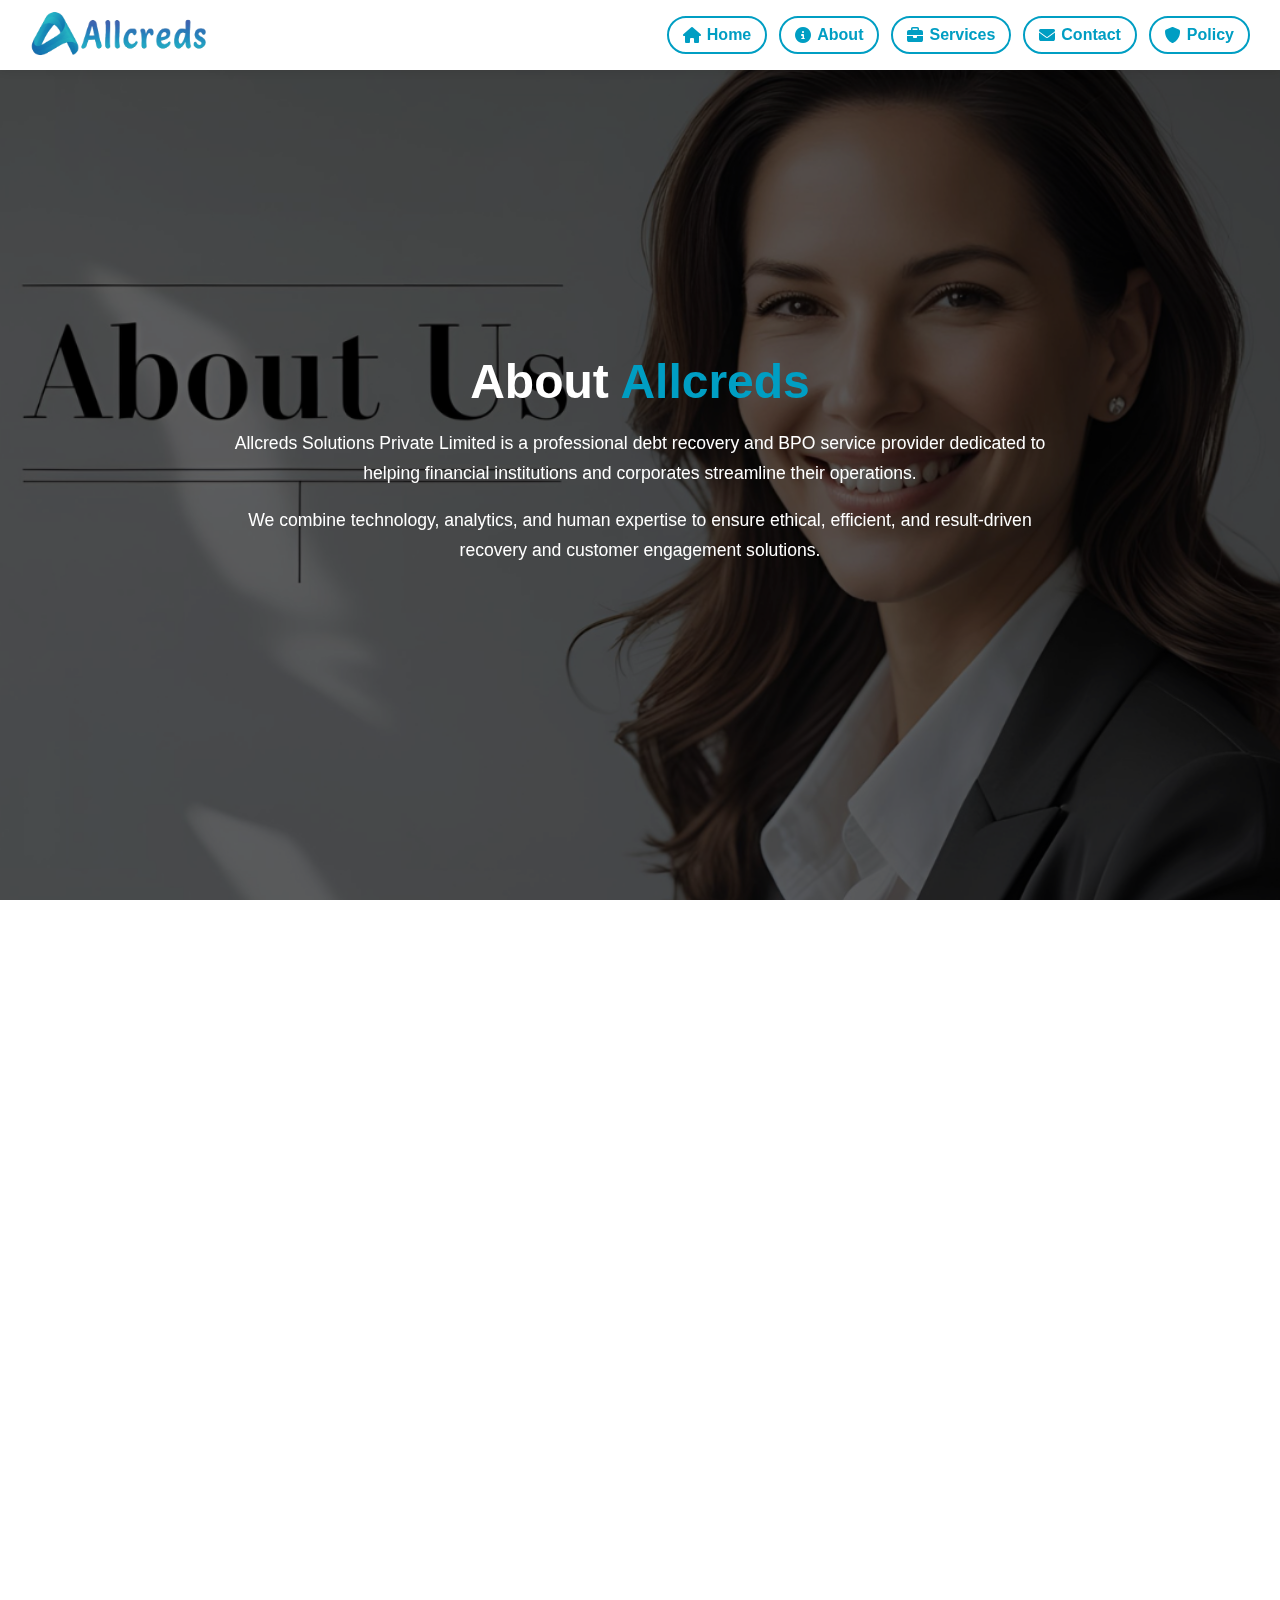
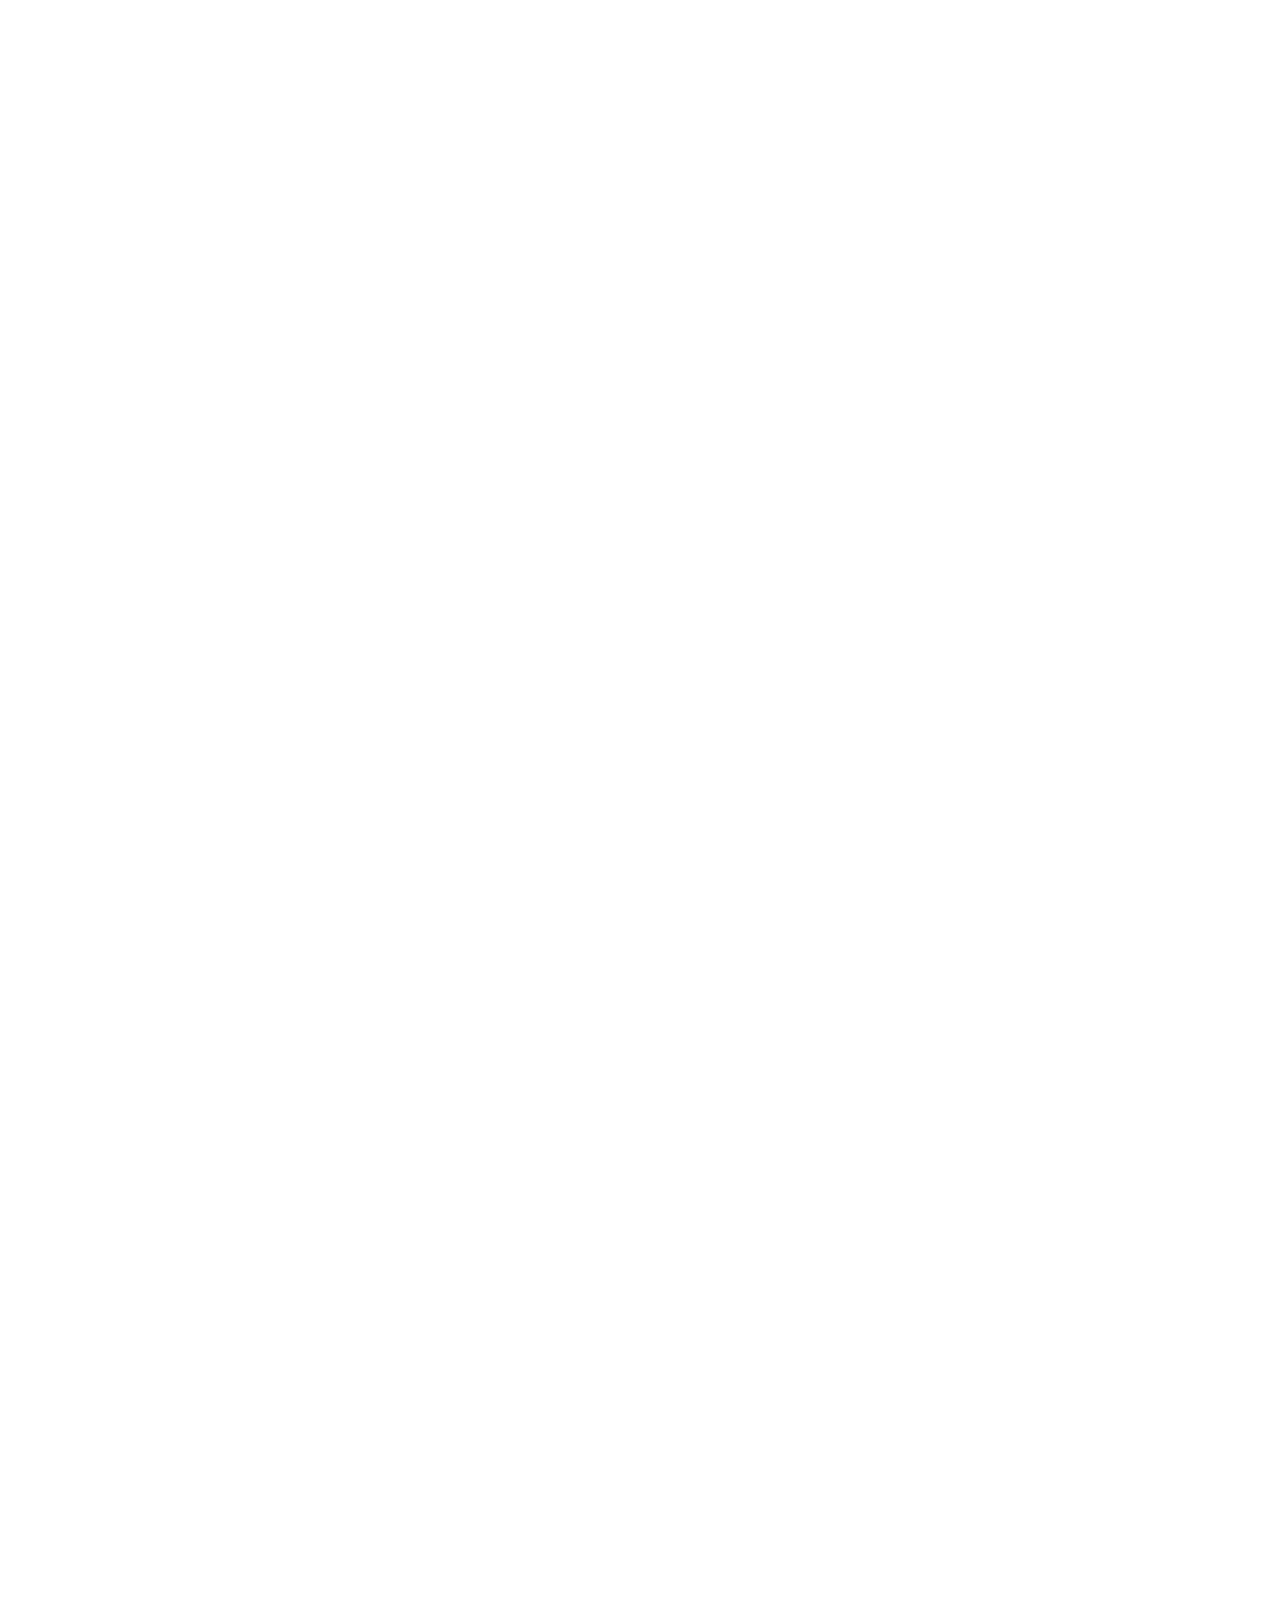
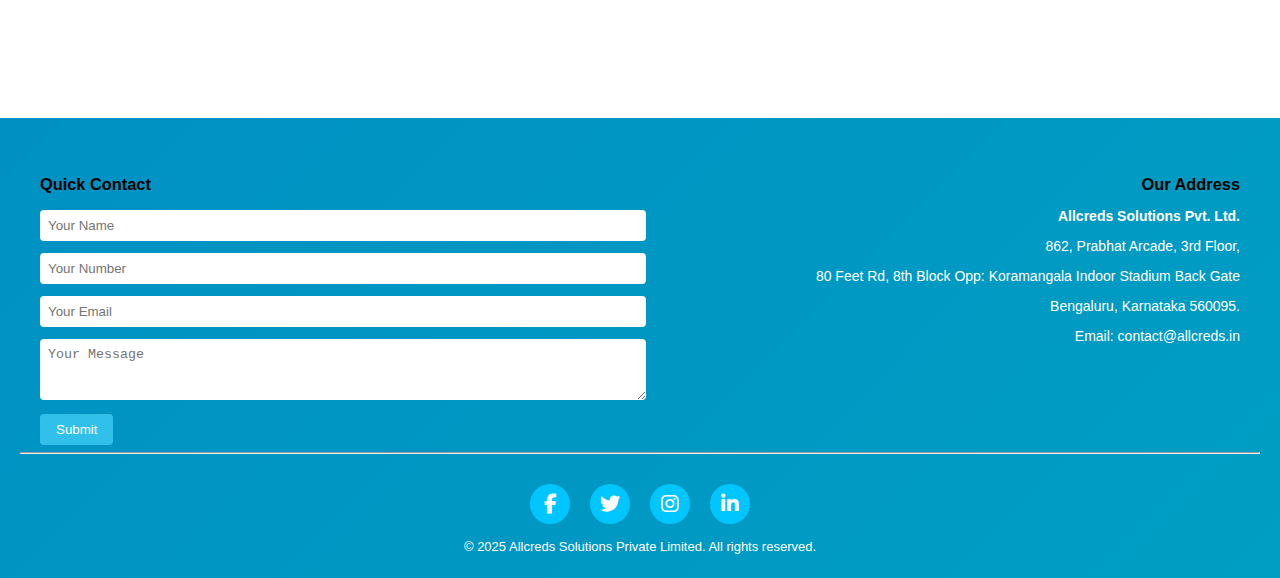
<file: about.html>
<!DOCTYPE html>
<html lang="en">
<head>
  <meta charset="UTF-8" />
  <meta name="viewport" content="width=device-width, initial-scale=1.0" />
  <link rel="stylesheet" href="https://cdnjs.cloudflare.com/ajax/libs/font-awesome/6.4.0/css/all.min.css" />
  <title>About Us</title>
    <link rel="icon" href="images/logo.png">
  <link rel="stylesheet" href="css/style.css" />
</head>
<body>
  <!-- ===== Fixed Header Start ===== -->
  <header class="main-header">
    <div class="logo">
      <img src="images/logo1.png" alt="Allcreds Logo" />
    </div>

    <!-- Hamburger Menu -->
  <div class="hamburger" onclick="toggleMenu()">&#9776;</div>

<nav class="nav-menu">
  <ul>
    <li><a href="index.html" class="nav-link"><i class="fa-solid fa-house"></i> Home</a></li>
    <li><a href="about.html" class="nav-link"><i class="fa-solid fa-circle-info"></i> About</a></li>
    <li><a href="services.html" class="nav-link"><i class="fa-solid fa-briefcase"></i> Services</a></li>
    <li><a href="contact.html" class="nav-link"><i class="fa-solid fa-envelope"></i> Contact</a></li>
    <li><a href="policy.html" class="nav-link"><i class="fa-solid fa-shield"></i> Policy</a></li>
  </ul>
</nav>

  </header>
  
<!-- ===== About Section ===== -->
<section class="about-hero scroll-element">
  <div class="about-bg"></div>
  <div class="about-overlay"></div>
  <div class="about-content">
    <h1>About <span>Allcreds</span></h1>
    <p>
      Allcreds Solutions Private Limited is a professional debt recovery and BPO service provider dedicated to helping financial institutions and corporates streamline their operations.
    </p>
    <p>
      We combine technology, analytics, and human expertise to ensure ethical, efficient, and result-driven recovery and customer engagement solutions.
    </p>
  </div>
</section>
  
<!-- ===== How We Started Section ===== -->
<section class="how-we-started scroll-element">
  <div class="how-container">
    <div class="how-left">
      <h2 class="section-heading">How We Started</h2>
    </div>
    <div class="how-right">
      <div class="story-content">
        <p><i class="fas fa-check-circle icon-green"></i>
          Allcreds Solutions was founded with a clear mission — to bridge the gap between financial institutions and customers through ethical and efficient recovery solutions.
        </p>
        <p><i class="fas fa-check-circle icon-green"></i>
          Our journey began with a passionate team of professionals who believed in the power of transparency, technology, and trust in building long-term partnerships.
        </p>
        <p><i class="fas fa-check-circle icon-green"></i>
          Today, Allcreds stands as a trusted partner for NBFCs, banks, and enterprises, offering end-to-end BPO and recovery support backed by compliance and innovation.
        </p>
      </div>
    </div>
  </div>
</section>

<!-- ===== Our Core Values Section ===== -->
<section class="core-values scroll-element">
  <div class="values-container">
    <div class="values-left">
      <h2 class="values-heading">Our Core Values</h2>
    </div>
    <div class="values-right">
      <div class="value-card">
        <i class="fas fa-handshake icon-blue"></i>
        <h3>Integrity</h3>
        <p>We operate with honesty and uphold the highest ethical standards in all our interactions and processes.</p>
      </div>
      <div class="value-card">
        <i class="fas fa-bolt icon-blue"></i>
        <h3>Efficiency</h3>
        <p>We streamline debt recovery and BPO operations through agile strategies and advanced technology.</p>
      </div>
      <div class="value-card">
        <i class="fas fa-users-cog icon-blue"></i>
        <h3>Client Focus</h3>
        <p>We listen, understand, and tailor our services to meet each client’s specific needs and expectations.</p>
      </div>
    </div>
  </div>
</section>

<!-- ===== Why Choose Allcreds Section ===== -->
<section class="why-choose scroll-element">
  <div class="choose-container">
    <h2 class="choose-heading">Why Choose Allcreds</h2>

    <div class="choose-grid">
      <div class="choose-card">
        <i class="fas fa-handshake icon-blue"></i>
        <h3>Trusted Expertise</h3>
        <p>We bring years of industry knowledge to ensure ethical and efficient debt recovery.</p>
      </div>

      <div class="choose-card">
        <i class="fas fa-cogs icon-blue"></i>
        <h3>Custom Solutions</h3>
        <p>Tailored strategies that align with your unique business goals and challenges.</p>
      </div>

      <div class="choose-card">
        <i class="fas fa-lock icon-blue"></i>
        <h3>Secure &amp; Compliant</h3>
        <p>We strictly adhere to compliance regulations to keep your data secure.</p>
      </div>

      <div class="choose-card">
        <i class="fas fa-chart-line icon-blue"></i>
        <h3>Results Driven</h3>
        <p>Our performance-focused approach ensures maximum recovery and client satisfaction.</p>
      </div>
    </div>
  </div>
</section>

  <!-- ===== Leadership Team Section ===== -->
<section class="leadership scroll-element">
  <div class="leader-container">
    <h2 class="leader-heading">Meet Our Leadership Team</h2>

    <div class="leader-grid">
      <div class="leader-card">
        <div class="leader-img">
          <img src="images/avatar.png" alt="Ramya G">
        </div>
        <h3>Ramya G</h3>
        <p>Founder & Director</p>
      </div>

      <div class="leader-card">
        <div class="leader-img">
          <img src="images/avatar.png" alt="Selvarani">
        </div>
        <h3>Selvarani</h3>
        <p>Managing Director</p>
      </div>

      <div class="leader-card">
        <div class="leader-img">
          <img src="images/avatar.png" alt="Suman">
        </div>
        <h3>Suman</h3>
        <p>Operation Manager</p>
      </div>
    </div>

    <div class="join-team">
      <p>Join us and make a difference.</p>
      <a href="contact.html" class="btn-join">Join Our Team</a>
    </div>
  </div>
</section>
    <footer class="footer">
  <div class="footer-container">
    <!-- Left: Contact Form -->
    <div class="footer-form">
      <h3>Quick Contact</h3>
<form action="https://formsubmit.co/allcredscapital@gmail.com" method="POST">
        <input type="hidden" name="_next" value="https://allcreds.in/thankyou.html">
        <input type="hidden" name="_captcha" value="false">
        <input type="text" name="name" placeholder="Your Name" required="">
        <input type="text" name="number" placeholder="Your Number" required="">
        <input type="email" name="email" placeholder="Your Email" required="">
        <textarea name="message" rows="3" placeholder="Your Message" required=""></textarea>
        <button type="submit">Submit</button>
      </form>

    </div>

    <!-- Right: Address -->
    <div class="footer-address">
      <h3>Our Address</h3>
      <p><strong>Allcreds Solutions Pvt. Ltd.</strong></p>
      <p>862, Prabhat Arcade, 3rd Floor,</p>
      <p>80 Feet Rd, 8th Block
Opp: Koramangala Indoor Stadium Back Gate</p>
      <p>Bengaluru, Karnataka 560095.</p>
      <p>Email: contact@allcreds.in</p>
    </div>
  </div>
    <hr>
  <!-- Social Links -->
<div class="footer-socials">
    <a href="#" target="_blank"><i class="fab fa-facebook-f"></i></a>
    <a href="#" target="_blank"><i class="fab fa-twitter"></i></a>
    <a href="#" target="_blank"><i class="fab fa-instagram"></i></a>
    <a href="#" target="_blank"><i class="fab fa-linkedin-in"></i></a>
  </div>

  <div class="footer-bottom">
    <p>© 2025 Allcreds Solutions Private Limited. All rights reserved.</p>
        </div>
    </footer>
    
    <!-- ===== Scroll to Top Button ===== -->
<div id="scrollTopBtn">
  <svg class="progress-ring" width="50" height="50">
    <circle class="progress-ring__circle" stroke="#009ec3" stroke-width="4" fill="transparent" r="22" cx="25" cy="25" />
  </svg>
  <i class="fas fa-arrow-up"></i>
</div>
<script src="js/script.js"></script>
</body>
</html>
</file>
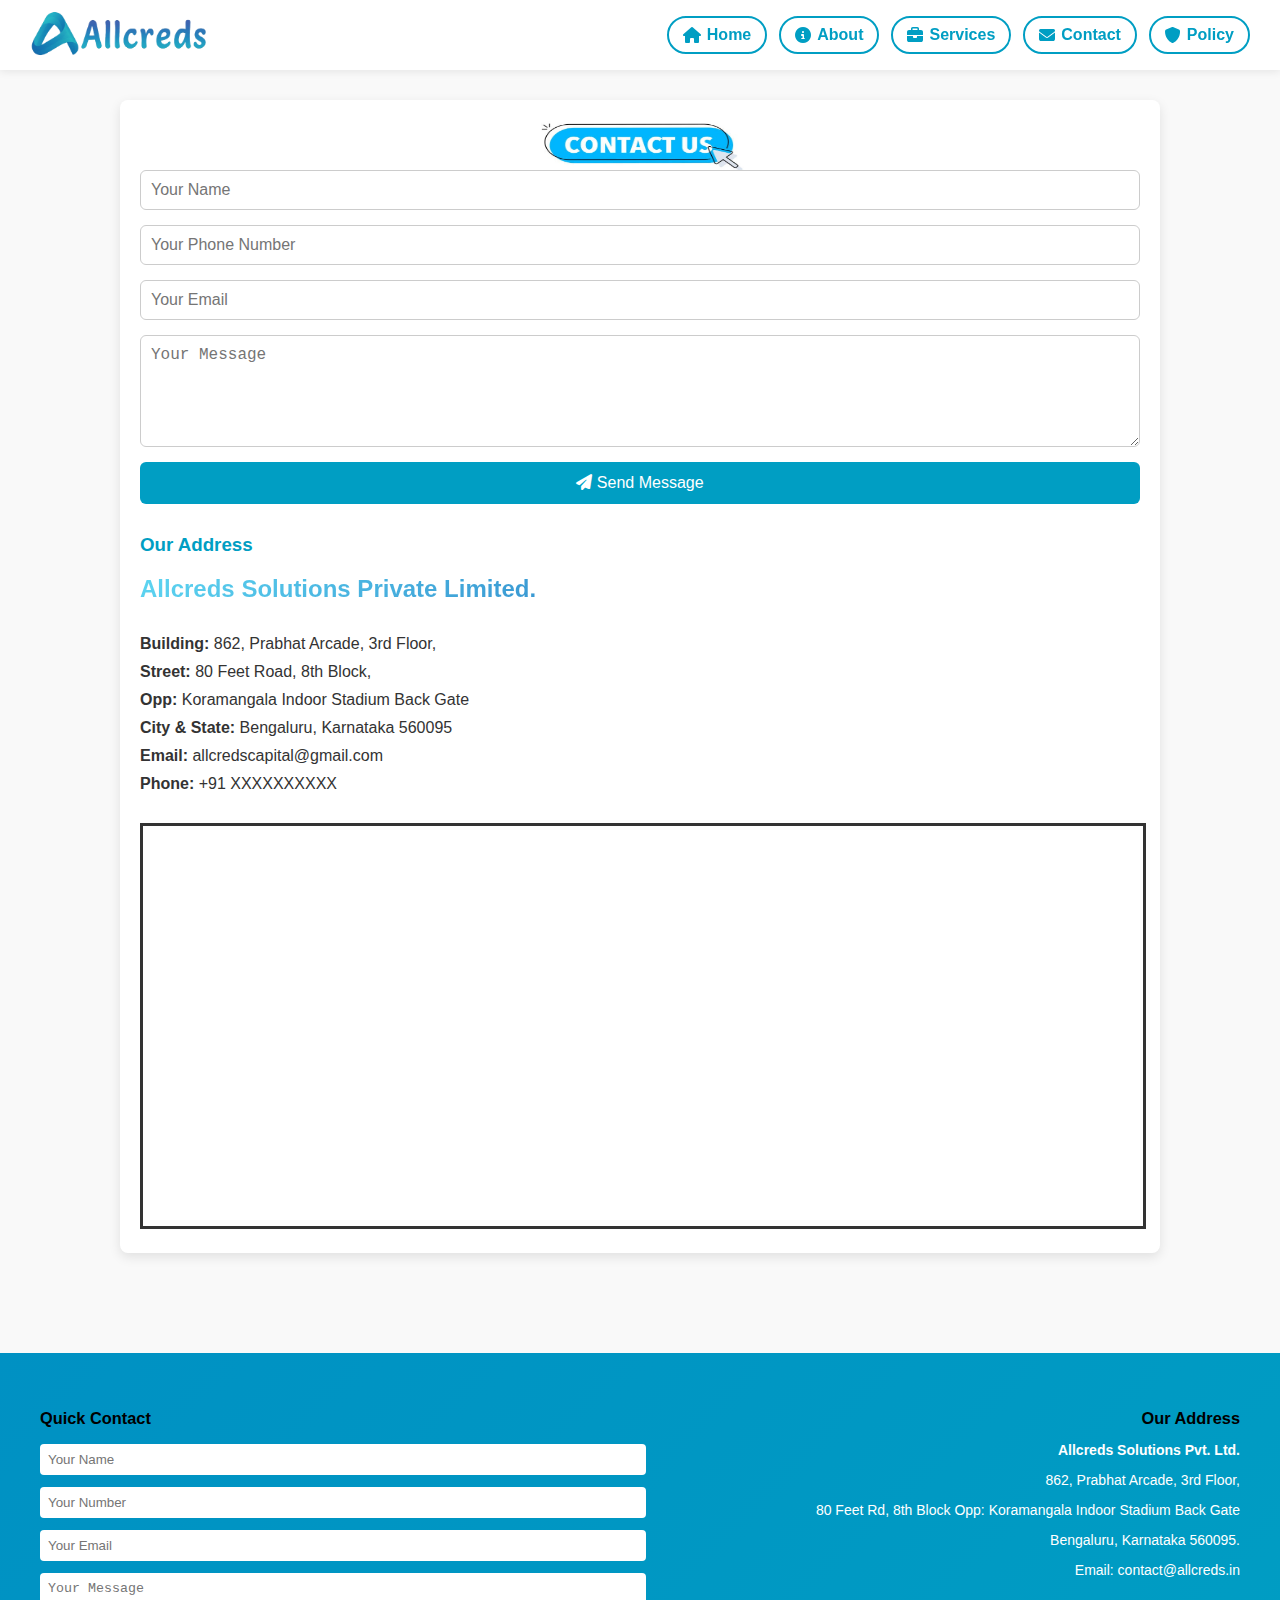
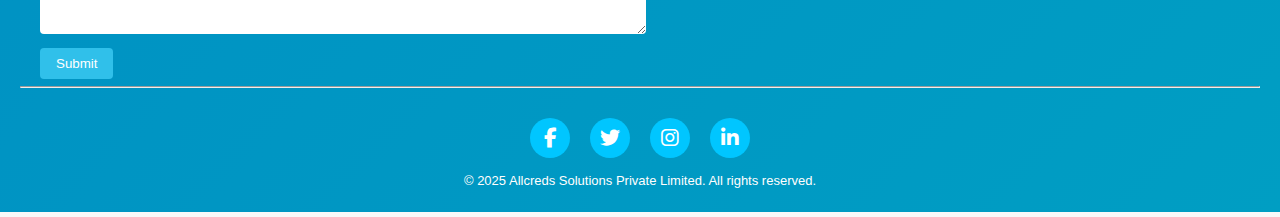
<file: contact.html>
<!DOCTYPE html>
<html lang="en">
<head>
  <meta charset="UTF-8" />
  <meta name="viewport" content="width=device-width, initial-scale=1.0" />
  <title>Conact</title>
  <link rel="icon" href="images/logo.png" />
  <link rel="stylesheet" href="css/style.css" />
<!-- Font Awesome Free via CDNJS (without integrity check) -->
<!-- Font Awesome (Clean version) -->
<link rel="stylesheet" href="https://cdnjs.cloudflare.com/ajax/libs/font-awesome/6.5.2/css/all.min.css">
<meta name="viewport" content="width=device-width, initial-scale=1.0" />
  <style>
    body {
      font-family: Arial, sans-serif;
      margin: 0;
      padding: 0;
      background: #f9f9f9;
      color: #333;
    }
    .contact-container {
      max-width: 1000px;
      margin: 100px auto;
      padding: 20px;
      background: white;
      box-shadow: 0 4px 12px rgba(0,0,0,0.1);
      border-radius: 8px;
    }
    h1 {
      text-align: center;
      margin-bottom: 30px;
    }
    .contact-form, .contact-info {
      width: 100%;
    }
    .form-grid {
      display: flex;
      flex-wrap: wrap;
      gap: 30px;
    }
    .contact-form form {
      display: flex;
      flex-direction: column;
      flex: 1;
    }
    .contact-form input,
    .contact-form textarea {
      padding: 10px;
      margin-bottom: 15px;
      border: 1px solid #ccc;
      border-radius: 6px;
      font-size: 16px;
    }
    .contact-form button {
      background-color: #009ec3;
      color: #fff;
      padding: 12px;
      border: none;
      border-radius: 6px;
      font-size: 16px;
      cursor: pointer;
      transition: background 0.3s;
    }
    .contact-form button:hover {
      color: black;
      background-color: #53e3ff;
    }
    
      .contact-form :hover {
      color: #009ec3;
      background-color: #ffffff;
    }
    
    .contact-info {
      flex: 1;
    }
    .contact-container h1 {
      margin-top: 0;
     color: #009ec3;
    }
    .contact-info h3 {
      margin-top: 0;
      color: #009ec3;
    }
    
    .image {
      height: 50px;
      width: 250px;
        display: block;
       margin: 0 auto;
    }
.contact-info h4 {
  font-size: 1.5rem;
  margin-top: 0;
  background: linear-gradient(135deg, #5dd5f1, #0742a7);
  -webkit-background-clip: text;
  -webkit-text-fill-color: transparent;
}
    
    .contact-info p {
      margin: 10px 0;
    }
    .map {
      margin-top: 20px;
      width: 100%;
      height: 400px;
      border:solid;
    }

    @media (max-width: 768px) {
      .form-grid {
        flex-direction: column;
      }
    }
  </style>
</head>
<body>
    <header class="main-header">
    <div class="logo">
      <img src="images/logo1.png" alt="Allcreds Logo" />
    </div>

    <!-- Hamburger Menu -->
  <div class="hamburger" onclick="toggleMenu()">&#9776;</div>

<nav class="nav-menu">
  <ul>
    <li><a href="index.html" class="nav-link"><i class="fa-solid fa-house"></i> Home</a></li>
    <li><a href="about.html" class="nav-link"><i class="fa-solid fa-circle-info"></i> About</a></li>
    <li><a href="services.html" class="nav-link"><i class="fa-solid fa-briefcase"></i> Services</a></li>
    <li><a href="contact.html" class="nav-link"><i class="fa-solid fa-envelope"></i> Contact</a></li>
    <li><a href="policy.html" class="nav-link"><i class="fa-solid fa-shield"></i> Policy</a></li>
  </ul>
</nav>
  </header>
  
    <div class="contact-container">
   <img src="images/contact.jpg" alt="Allcreds Logo" class="image" />
    <div class="form-grid">
      <div class="contact-form">
        <form action="https://formsubmit.co/allcredscapital@gmail.com" method="POST">
          <input type="hidden" name="_next" value="https://allcreds.in/thankyou.html">
          <input type="hidden" name="_captcha" value="false">
          <input type="text" name="name" placeholder="Your Name" required>
          <input type="text" name="number" placeholder="Your Phone Number" required>
          <input type="email" name="email" placeholder="Your Email" required>
          <textarea name="message" rows="5" placeholder="Your Message" required></textarea>
            <button type="submit"><i class="fas fa-paper-plane"></i> Send Message</button>
        </form>
      </div>
      <div class="contact-info">
        <h3>Our Address</h3>
        <h4><strong>Allcreds Solutions Private Limited.</strong></h4>
        <p><strong>Building:</strong> 862, Prabhat Arcade, 3rd Floor,</p>
        <p><strong>Street:</strong> 80 Feet Road, 8th Block,</p>
        <p><Strong>Opp:</Strong> Koramangala Indoor Stadium Back Gate</p>
        <p><strong>City & State:</strong> Bengaluru, Karnataka 560095</p>
        <p><strong>Email:</strong> allcredscapital@gmail.com</p>
        <p><strong>Phone:</strong> +91 XXXXXXXXXX</p>
      </div>
    </div>

    <!-- Optional Google Map -->
    <iframe
  class="map"
  title="Allcreds Office Location on Google Maps"
  src="https://www.google.com/maps/embed?pb=!1m10!1m8!1m3!1d1374.7741342105833!2d77.62175598392191!3d12.94313081513051!3m2!1i1024!2i768!4f13.1!5e0!3m2!1sen!2sin!4v1751803797734!5m2!1sen!2sin"
  allowfullscreen=""
  loading="lazy"
  referrerpolicy="no-referrer-when-downgrade">
</iframe>
  </div>
    <footer class="footer">
  <div class="footer-container">
    <!-- Left: Contact Form -->
    <div class="footer-form">
      <h3>Quick Contact</h3>
<form action="https://formsubmit.co/allcredscapital@gmail.com" method="POST">
        <input type="hidden" name="_next" value="https://allcreds.in/thankyou.html">
        <input type="hidden" name="_captcha" value="false">
        <input type="text" name="name" placeholder="Your Name" required="">
        <input type="text" name="number" placeholder="Your Number" required="">
        <input type="email" name="email" placeholder="Your Email" required="">
        <textarea name="message" rows="3" placeholder="Your Message" required=""></textarea>
        <button type="submit">Submit</button>
      </form>

    </div>

    <!-- Right: Address -->
    <div class="footer-address">
      <h3>Our Address</h3>
      <p><strong>Allcreds Solutions Pvt. Ltd.</strong></p>
      <p>862, Prabhat Arcade, 3rd Floor,</p>
      <p>80 Feet Rd, 8th Block
Opp: Koramangala Indoor Stadium Back Gate</p>
      <p>Bengaluru, Karnataka 560095.</p>
      <p>Email: contact@allcreds.in</p>
    </div>
  </div>
    <hr>
  <!-- Social Links -->
<div class="footer-socials">
    <a href="#" target="_blank"><i class="fab fa-facebook-f"></i></a>
    <a href="#" target="_blank"><i class="fab fa-twitter"></i></a>
    <a href="#" target="_blank"><i class="fab fa-instagram"></i></a>
    <a href="#" target="_blank"><i class="fab fa-linkedin-in"></i></a>
  </div>

  <div class="footer-bottom">
    <p>© 2025 Allcreds Solutions Private Limited. All rights reserved.</p>
        </div>
    </footer>
    
    <!-- ===== Scroll to Top Button ===== -->
<div id="scrollTopBtn">
  <svg class="progress-ring" width="50" height="50">
    <circle class="progress-ring__circle" stroke="#009ec3" stroke-width="4" fill="transparent" r="22" cx="25" cy="25" />
  </svg>
  <i class="fas fa-arrow-up"></i>
</div>
    <script src="js/script.js"></script>
</body>
</html>
</file>
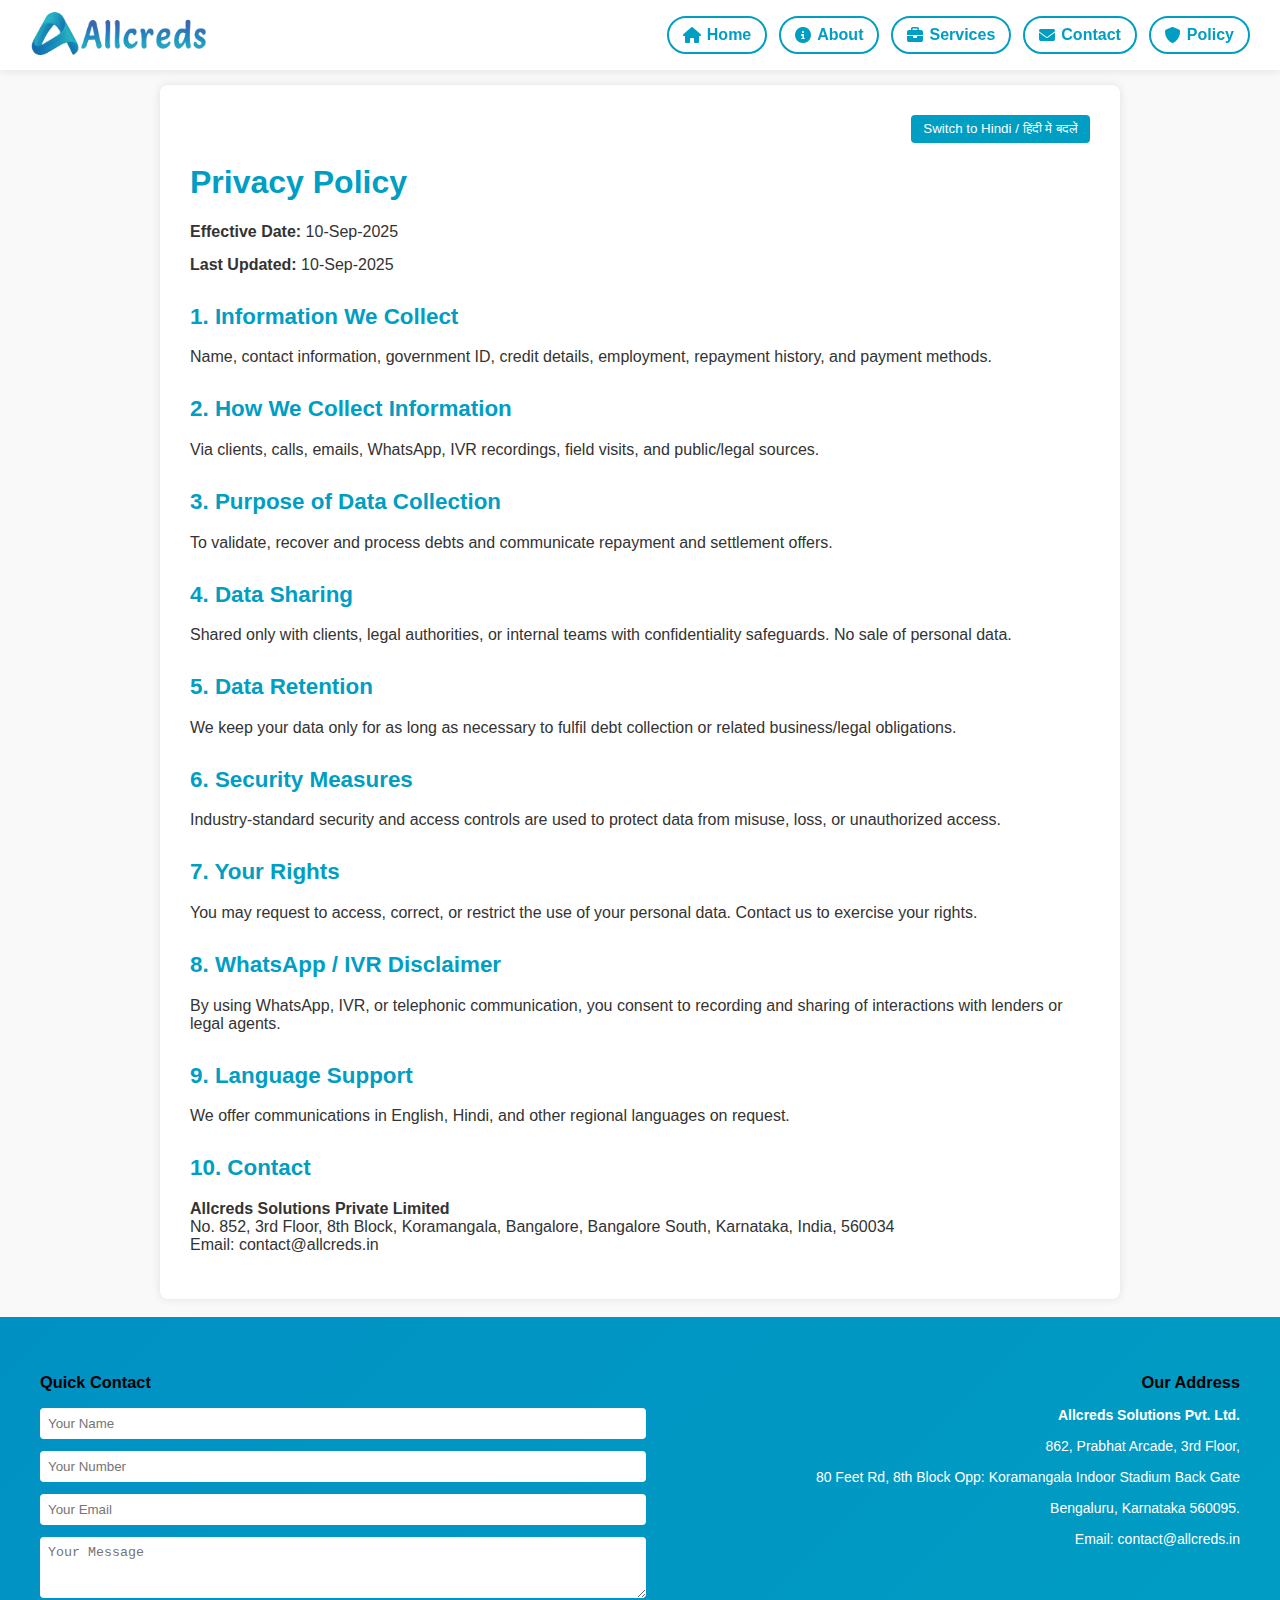
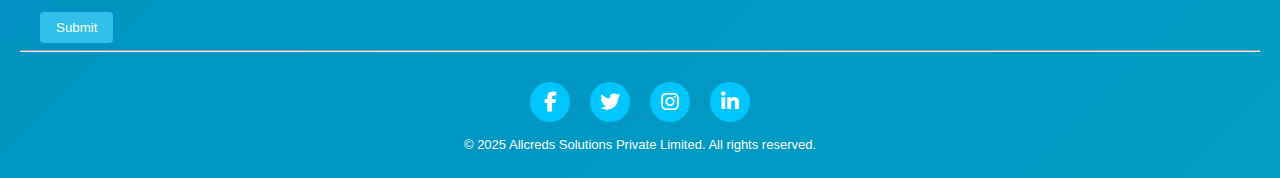
<file: policy.html>
<!DOCTYPE html>
<html lang="en">
<head>
  <meta charset="UTF-8" />
  <meta name="viewport" content="width=device-width, initial-scale=1.0" />
    <link rel="stylesheet" href="https://cdnjs.cloudflare.com/ajax/libs/font-awesome/6.5.2/css/all.min.css">
  <meta name="viewport" content="width=device-width, initial-scale=1.0" />
<title>Privacy Policy - Allcreds Solutions</title>
    <link rel="icon" href="images/logo.png"/>
      <link rel="stylesheet" href="css/style.css" />
  <style>
    body {
      font-family: 'Segoe UI', Tahoma, Geneva, Verdana, sans-serif;
      margin: 0;
      padding: 0;
      background: #f9f9f9;
      color: #333;
    }
    .container1 {
      max-width: 900px;
      margin: 0 auto;
        margin-top: 85px;
      padding: 30px;
      background: #fff;
      box-shadow: 0 0 10px rgba(0, 0, 0, 0.1);
      border-radius: 8px;
    }
    h1, h2 {
      color: #009ec3;
    }
    h2 {
      margin-top: 30px;
      font-size: 1.4rem;
    }
    p {
      margin: 15px 0;
    }
    .lang-toggle {
      text-align: right;
      margin-bottom: 20px;
    }
    .lang-toggle button {
      background: #009ec3;
      color: white;
      padding: 6px 12px;
      border: none;
      border-radius: 4px;
      cursor: pointer;
    }
  </style>
</head>
<body>
<header class="main-header">
    <div class="logo">
      <img src="images/logo1.png" alt="Allcreds Logo" />
    </div>

    <!-- Hamburger Menu -->
  <div class="hamburger" onclick="toggleMenu()">&#9776;</div>

<nav class="nav-menu">
  <ul>
    <li><a href="index.html" class="nav-link"><i class="fa-solid fa-house"></i> Home</a></li>
    <li><a href="about.html" class="nav-link"><i class="fa-solid fa-circle-info"></i> About</a></li>
    <li><a href="services.html" class="nav-link"><i class="fa-solid fa-briefcase"></i> Services</a></li>
    <li><a href="contact.html" class="nav-link"><i class="fa-solid fa-envelope"></i> Contact</a></li>
    <li><a href="policy.html" class="nav-link"><i class="fa-solid fa-shield"></i> Policy</a></li>
  </ul>
</nav>
  </header>
  <div class="container1">
    <div class="lang-toggle">
      <button onclick="toggleLanguage()">Switch to Hindi / हिंदी में बदलें</button>
    </div>

    <div id="english">
      <h1>Privacy Policy</h1>
      <p><strong>Effective Date:</strong> 10-Sep-2025</p>
      <p><strong>Last Updated:</strong> 10-Sep-2025</p>

      <h2>1. Information We Collect</h2>
      <p>Name, contact information, government ID, credit details, employment, repayment history, and payment methods.</p>

      <h2>2. How We Collect Information</h2>
      <p>Via clients, calls, emails, WhatsApp, IVR recordings, field visits, and public/legal sources.</p>

      <h2>3. Purpose of Data Collection</h2>
      <p>To validate, recover and process debts and communicate repayment and settlement offers.</p>

      <h2>4. Data Sharing</h2>
      <p>Shared only with clients, legal authorities, or internal teams with confidentiality safeguards. No sale of personal data.</p>

      <h2>5. Data Retention</h2>
      <p>We keep your data only for as long as necessary to fulfil debt collection or related business/legal obligations.</p>

      <h2>6. Security Measures</h2>
      <p>Industry-standard security and access controls are used to protect data from misuse, loss, or unauthorized access.</p>

      <h2>7. Your Rights</h2>
      <p>You may request to access, correct, or restrict the use of your personal data. Contact us to exercise your rights.</p>

      <h2>8. WhatsApp / IVR Disclaimer</h2>
      <p>By using WhatsApp, IVR, or telephonic communication, you consent to recording and sharing of interactions with lenders or legal agents.</p>

      <h2>9. Language Support</h2>
      <p>We offer communications in English, Hindi, and other regional languages on request.</p>

      <h2>10. Contact</h2>
      <p><strong>Allcreds Solutions Private Limited</strong><br>
      No. 852, 3rd Floor, 8th Block, Koramangala, Bangalore, Bangalore South, Karnataka, India, 560034<br>
      Email: contact@allcreds.in</p>
    </div>

    <div id="hindi" style="display:none">
      <h1>गोपनीयता नीति</h1>
      <p><strong>कार्यान्वयन तिथि:</strong> 10-Sep-2025</p>
      <p><strong>अंतिम अद्यतन:</strong> 10-Sep-2025</p>

      <h2>1. जो जानकारी एकत्र की जाती है</h2>
      <p>नाम, पता, संपर्क, ओटीपी, भुगतान विवरण, कार्य से जुड़ी जानकारी और क्रेडिट जानकारी जैसी जानकारी एकत्र की जा सकती है।</p>

      <h2>2. जानकारी कैसे एकत्र की जाती है</h2>
      <p>क्लाइंट संस्थाओं, कॉल्स, सोशल मीडिया, WhatsApp चैट्स, IVR रिकॉर्डिंग और सार्वजनिक स्रोतों से जानकारी एकत्र की जाती है।</p>

      <h2>3. जानकारी एकत्र करने का उद्देश्य</h2>
      <p>जानकारी का उपयोग ऋण प्रक्रिया, संग्रहण, और वैरिफिकेशन के लिए किया जाता है।</p>

      <h2>4. जानकारी साझा करना</h2>
      <p>जानकारी केवल क्लाइंट्स, कानूनी प्राधिकरणों, या आंतरिक टीमों के साथ साझा की जाती है, और गोपनीयता सुनिश्चित की जाती है।</p>

      <h2>5. जानकारी का भंडारण</h2>
      <p>जानकारी केवल आवश्यक समय तक सुरक्षित रखी जाती है ताकि व्यापार या कानूनी ज़रूरतों को पूरा किया जा सके।</p>

      <h2>6. जानकारी की सुरक्षा</h2>
      <p>उद्योग मानकों के अनुसार सुरक्षा उपाय अपनाए जाते हैं ताकि जानकारी का दुरुपयोग या अनधिकृत पहुंच रोकी जा सके।</p>

      <h2>7. आपके अधिकार</h2>
      <p>आप अपनी जानकारी तक पहुंच, संशोधन, या उपयोग पर प्रतिबंध की मांग कर सकते हैं।</p>

      <h2>8. WhatsApp / IVR अस्वीकरण</h2>
      <p>WhatsApp, IVR, या टेलीफोन संचार का उपयोग करते समय, आप रिकॉर्डिंग और जानकारी साझा करने की अनुमति प्रदान करते हैं।</p>

      <h2>9. भाषा समर्थन</h2>
      <p>हम अंग्रेजी, हिंदी और अन्य क्षेत्रीय भाषाओं में संचार की सुविधा प्रदान करते हैं।</p>

      <h2>10. संपर्क</h2>
      <p><strong>Allcreds Solutions Private Limited</strong><br>
      No. 852, 3rd Floor, 8th Block, Koramangala, Bangalore, Bangalore South, Karnataka, India, 560034<br>
      Email: contact@allcreds.in<br></p>
    </div>
  </div>

<script>
  function toggleLanguage() {
    const hindi = document.getElementById("hindi");
    const english = document.getElementById("english");
    const button = document.querySelector(".lang-toggle button");

    const isEnglishVisible = english.style.display !== "none";
    
    if (isEnglishVisible) {
      english.style.display = "none";
      hindi.style.display = "block";
      button.textContent = "Switch to English / अंग्रेजी में बदलें";
    } else {
      english.style.display = "block";
      hindi.style.display = "none";
      button.textContent = "Switch to Hindi / हिंदी में बदलें";
    }
  }
</script><br>
    <footer class="footer">
  <div class="footer-container">
    <!-- Left: Contact Form -->
    <div class="footer-form">
      <h3>Quick Contact</h3>
<form action="https://formsubmit.co/allcredscapital@gmail.com" method="POST">
        <input type="hidden" name="_next" value="https://allcreds.in/thankyou.html">
        <input type="hidden" name="_captcha" value="false">
        <input type="text" name="name" placeholder="Your Name" required="">
        <input type="text" name="number" placeholder="Your Number" required="">
        <input type="email" name="email" placeholder="Your Email" required="">
        <textarea name="message" rows="3" placeholder="Your Message" required=""></textarea>
        <button type="submit">Submit</button>
      </form>

    </div>

    <!-- Right: Address -->
    <div class="footer-address">
      <h3>Our Address</h3>
      <p><strong>Allcreds Solutions Pvt. Ltd.</strong></p>
      <p>862, Prabhat Arcade, 3rd Floor,</p>
      <p>80 Feet Rd, 8th Block
Opp: Koramangala Indoor Stadium Back Gate</p>
      <p>Bengaluru, Karnataka 560095.</p>
      <p>Email: contact@allcreds.in</p>
    </div>
  </div>
    <hr>
  <!-- Social Links -->
<div class="footer-socials">
    <a href="#" target="_blank"><i class="fab fa-facebook-f"></i></a>
    <a href="#" target="_blank"><i class="fab fa-twitter"></i></a>
    <a href="#" target="_blank"><i class="fab fa-instagram"></i></a>
    <a href="#" target="_blank"><i class="fab fa-linkedin-in"></i></a>
  </div>

  <div class="footer-bottom">
    <p>© 2025 Allcreds Solutions Private Limited. All rights reserved.</p>
        </div>
    </footer>
    
    <!-- ===== Scroll to Top Button ===== -->
<div id="scrollTopBtn">
  <svg class="progress-ring" width="50" height="50">
    <circle class="progress-ring__circle" stroke="#009ec3" stroke-width="4" fill="transparent" r="22" cx=25 cy="25" />
  </svg>
  <i class="fas fa-arrow-up"></i>
</div>

  <script src="js/script.js"></script>
</body>
</html>
</file>
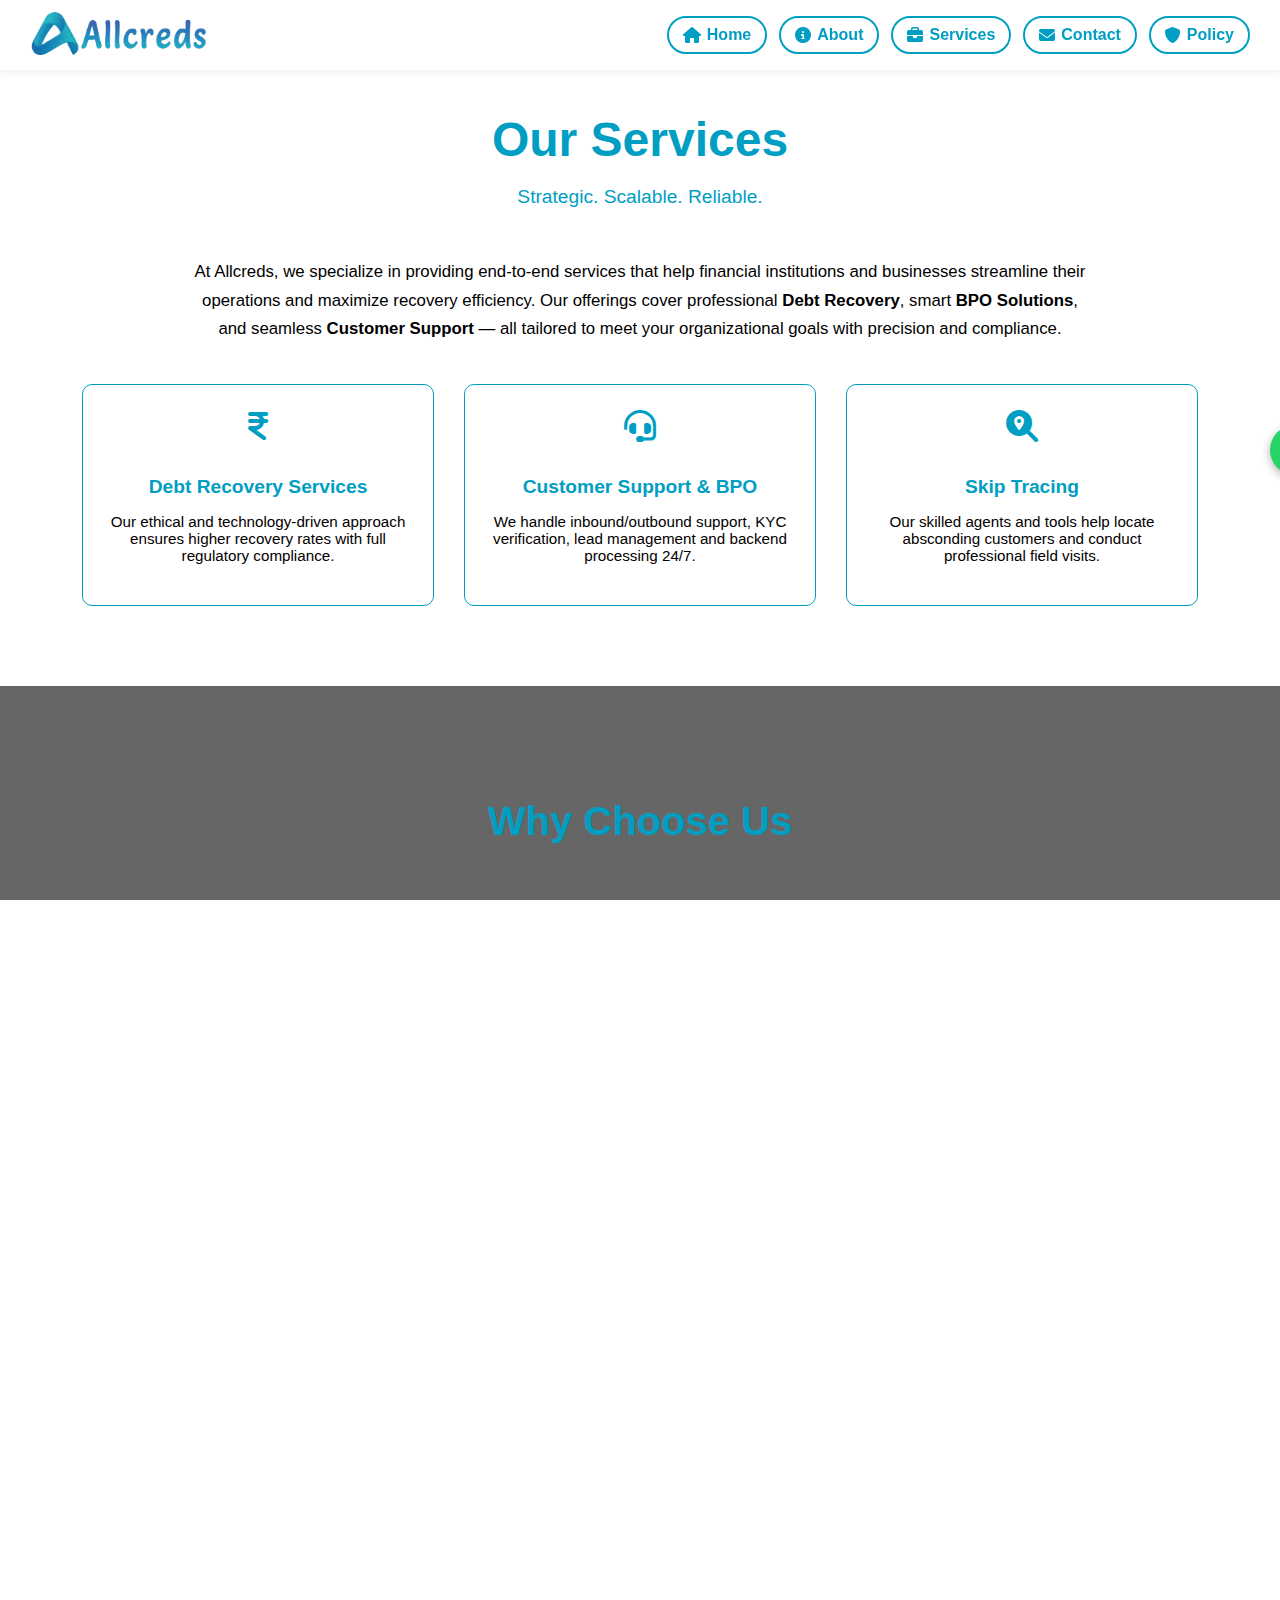
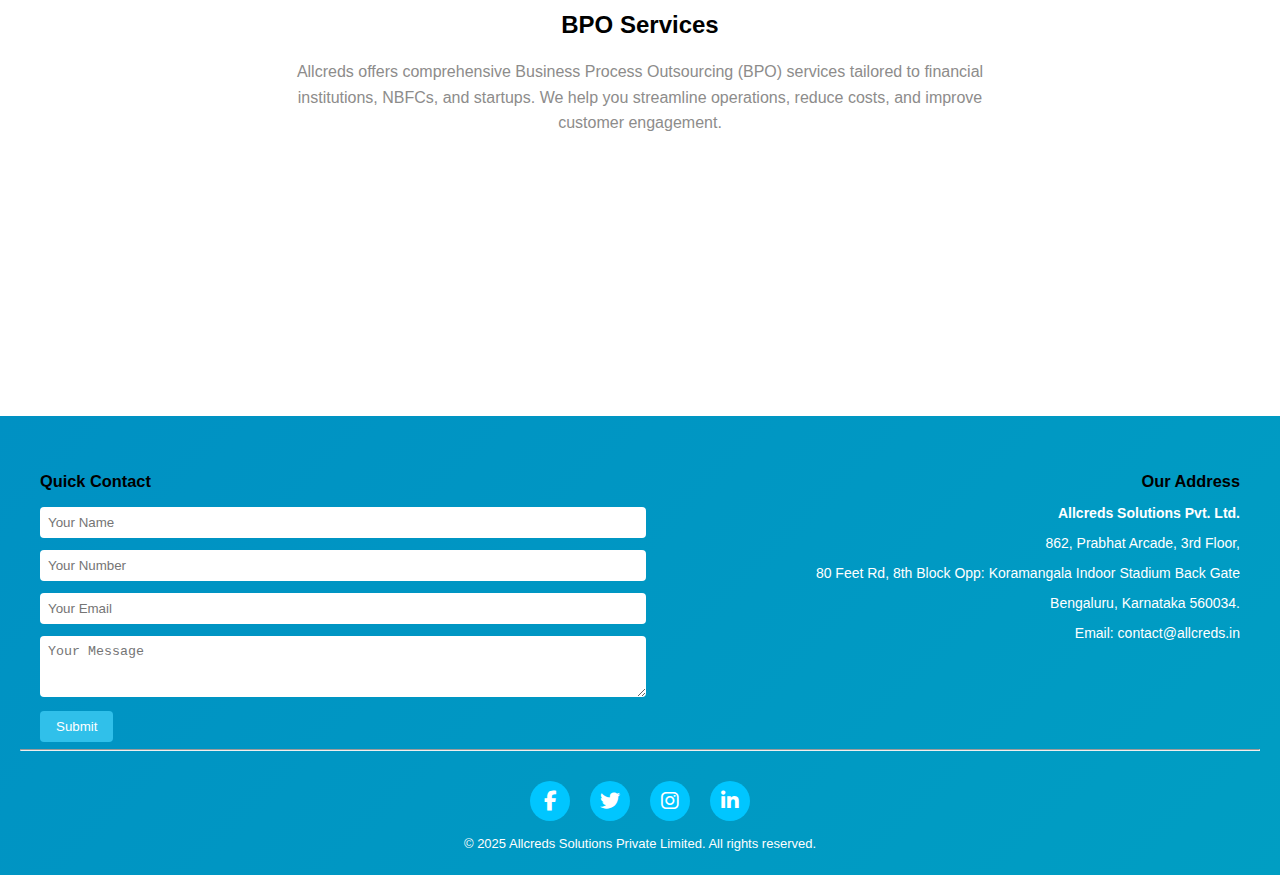
<file: services.html>
<!DOCTYPE html>
<html lang="en">
<head>
  <meta charset="UTF-8" />
  <title>Services</title>
  <link rel="icon" href="images/logo.png" />
  <link rel="stylesheet" href="css/style.css" />
<!-- Font Awesome Free via CDNJS (without integrity check) -->
<link rel="stylesheet" href="https://cdnjs.cloudflare.com/ajax/libs/font-awesome/6.5.2/css/all.min.css">
<meta name="viewport" content="width=device-width, initial-scale=1.0" />
<style>
/* Hidden by default */
.scroll-section {
  opacity: 0;
  transform: translateY(50px);
  transition: opacity 0.8s ease-out, transform 0.8s ease-out;
}

/* When in view */
.scroll-section.visible {
  opacity: 1;
  transform: translateY(0);
}
</style>
</head>
<body>
<header class="main-header">
    <div class="logo">
      <img src="images/logo1.png" alt="Allcreds Logo" />
    </div>

    <!-- Hamburger Menu -->
  <div class="hamburger" onclick="toggleMenu()">&#9776;</div>

<nav class="nav-menu">
  <ul>
    <li><a href="index.html" class="nav-link"><i class="fa-solid fa-house"></i> Home</a></li>
    <li><a href="about.html" class="nav-link"><i class="fa-solid fa-circle-info"></i> About</a></li>
    <li><a href="services.html" class="nav-link"><i class="fa-solid fa-briefcase"></i> Services</a></li>
    <li><a href="contact.html" class="nav-link"><i class="fa-solid fa-envelope"></i> Contact</a></li>
    <li><a href="policy.html" class="nav-link"><i class="fa-solid fa-shield"></i> Policy</a></li>
  </ul>
</nav>
  </header>
<section class="services-section">
  <div class="tagline-wrapper">
    <h1>Our Services</h1>
    <p class="tagline">Strategic. Scalable. Reliable.</p>
  </div>
    <p class="overview">
      At Allcreds, we specialize in providing end-to-end services that help financial institutions and businesses streamline their operations and maximize recovery efficiency. Our offerings cover professional <strong>Debt Recovery</strong>, smart <strong>BPO Solutions</strong>, and seamless <strong>Customer Support</strong> — all tailored to meet your organizational goals with precision and compliance.
    </p>
    <div class="highlights scroll-section">
      <div class="highlight-box ">
        <i class="fas fa-indian-rupee-sign"></i>
        <h3>Debt Recovery Services</h3>
        <p>Our ethical and technology-driven approach ensures higher recovery rates with full regulatory compliance.</p>
      </div>
      <div class="highlight-box">
        <i class="fas fa-headset"></i>
        <h3>Customer Support & BPO</h3>
        <p>We handle inbound/outbound support, KYC verification, lead management and backend processing 24/7.</p>
      </div>
      <div class="highlight-box">
        <i class="fas fa-search-location"></i>
        <h3>Skip Tracing</h3>
        <p>Our skilled agents and tools help locate absconding customers and conduct professional field visits.</p>
      </div>
    </div>
</section>
<section class="why-choose-us">
  <div class="why-choose-us-container">
    <h2 class="section-title">Why Choose Us</h2>
    <div class="service-grid scroll-section">
      <div class="service-box">
        <i class="fas fa-user-shield"></i>
        <h3>Trusted Compliance</h3>
        <p>We strictly follow regulatory guidelines and ethical practices, ensuring secure and transparent processes for all recovery and BPO operations.</p>
      </div>
      <div class="service-box">
        <i class="fas fa-bolt"></i>
        <h3>Quick Turnaround</h3>
        <p>Our agile operations enable fast execution and prompt resolution of cases, keeping your business moving efficiently.</p>
      </div>
      <div class="service-box">
        <i class="fas fa-headset"></i>
        <h3>24/7 Support</h3>
        <p>Our dedicated support team is available around the clock to assist with queries, feedback, and real-time updates.</p>
      </div>
      <div class="service-box">
        <i class="fas fa-chart-line"></i>
        <h3>Result-Oriented</h3>
        <p>We focus on delivering measurable outcomes and high recovery success rates that directly benefit your bottom line.</p>
      </div>
    </div>
  </div>
</section>
<section id="bpo-services" class="service-section">
  <div class="bpo-container">
    <h2>BPO Services</h2>
    <p>Allcreds offers comprehensive Business Process Outsourcing (BPO) services tailored to financial institutions, NBFCs, and startups. We help you streamline operations, reduce costs, and improve customer engagement.</p>

    <ul class="bpo-features scroll-section">
      <li>Customer Support (Voice & Non-Voice)</li>
      <li>Tele-calling & Collection Services</li>
      <li>Loan Processing & Documentation</li>
      <li>Data Entry & Verification</li>
      <li>Email & Chat Support</li>
    </ul>
  </div>
</section>

    <footer class="footer">
  <div class="footer-container">
    <!-- Left: Contact Form -->
    <div class="footer-form">
      <h3>Quick Contact</h3>
<form action="https://formsubmit.co/allcredscapital@gmail.com" method="POST">
        <input type="hidden" name="_next" value="https://allcreds.in/thankyou.html">
        <input type="hidden" name="_captcha" value="false">
        <input type="text" name="name" placeholder="Your Name" required="">
        <input type="text" name="number" placeholder="Your Number" required="">
        <input type="email" name="email" placeholder="Your Email" required="">
        <textarea name="message" rows="3" placeholder="Your Message" required=""></textarea>
        <button type="submit">Submit</button>
      </form>

    </div>

    <!-- Right: Address -->
    <div class="footer-address">
      <h3>Our Address</h3>
      <p><strong>Allcreds Solutions Pvt. Ltd.</strong></p>
      <p>862, Prabhat Arcade, 3rd Floor,</p>
      <p>80 Feet Rd, 8th Block
Opp: Koramangala Indoor Stadium Back Gate</p>
      <p>Bengaluru, Karnataka 560034.</p>
      <p>Email: contact@allcreds.in</p>
    </div>
  </div>
    <hr>
  <!-- Social Links -->
<div class="footer-socials">
    <a href="#" target="_blank"><i class="fab fa-facebook-f"></i></a>
    <a href="#" target="_blank"><i class="fab fa-twitter"></i></a>
    <a href="#" target="_blank"><i class="fab fa-instagram"></i></a>
    <a href="#" target="_blank"><i class="fab fa-linkedin-in"></i></a>
  </div>

  <div class="footer-bottom">
    <p>© 2025 Allcreds Solutions Private Limited. All rights reserved.</p>
  </div>

<script>
  document.addEventListener("DOMContentLoaded", () => {
    const scrollElements = document.querySelectorAll(".scroll-section");

    const observer = new IntersectionObserver((entries) => {
      entries.forEach(entry => {
        if (entry.isIntersecting) {
          entry.target.classList.add("visible");
        } else {
          entry.target.classList.remove("visible"); // fade out again if desired
        }
      });
    }, {
      threshold: 0.1
    });

    scrollElements.forEach(el => observer.observe(el));
  });
</script>
    <!-- ===== Scroll to Top Button ===== -->
<div id="scrollTopBtn">
  <svg class="progress-ring" width="50" height="50">
    <circle class="progress-ring__circle" stroke="#009ec3" stroke-width="4" fill="transparent" r="22" cx=25 cy="25" />
  </svg>
  <i class="fas fa-arrow-up"></i>
</div>
</footer>

  <!-- WhatsApp Floating Button (Peek + Slide In) -->
<div class="whatsapp-hover-area">
  <a href="https://wa.me/919880488240?text=Hello%20Allcreds%2C%20I%20would%20like%20to%20know%20more%20about%20your%20services." 
     class="whatsapp-float" 
     target="_blank" 
     title="Chat with us on WhatsApp">
     <i class="fab fa-whatsapp"></i>
  </a>
</div>
<script>
  const hoverArea = document.querySelector('.whatsapp-hover-area');
  document.addEventListener('mousemove', (e) => {
    const windowWidth = window.innerWidth;
    if (windowWidth - e.clientX < 100) {
      hoverArea.classList.add('active');
    } else {
      hoverArea.classList.remove('active');
    }
  });
</script>
  <script src="js/script.js"></script>

</body>
</html>
</file>
<file: css/style.css>
/* ===== Global Variables ===== */
:root {
  --brand: #009ec3;
  --brand-dark: #007c9b;
  --white: #ffffff;
  --shadow: rgba(0, 0, 0, 0.08);
}

body {
  margin: 0;
  font-family: "Inter", sans-serif;
}

.main-header {
  position: fixed;
  top: 0;
  left: 0;
  width: 100%;
  background: var(--white);
  box-shadow: 0 2px 8px var(--shadow);
  display: flex;
  align-items: center;
  justify-content: space-between;
  padding: 10px 30px;
  z-index: 1000;
  box-sizing: border-box;
  flex-wrap: nowrap;
}

/* Logo */
.logo {
  display: flex;
  align-items: center;
  gap: 10px;
}

.logo img {
  width: 180px;
  height: 50px;
}

/* Marquee */
.header-marquee {
  flex-grow: 1;
  margin: 0 20px;
  overflow: hidden;
  white-space: nowrap;
}

.header-marquee p {
  display: inline-block;
  padding-left: 100%;
  animation: marquee 15s linear infinite;
  font-weight: 500;
  color: red;
  font-size: 16px;
  transition: all 0.3s ease;
}

.header-marquee:hover p {
  animation-play-state: paused;
}

@keyframes marquee {
  0% { transform: translateX(0%); }
  100% { transform: translateX(-100%); }
}

/* Nav Menu */
.nav-menu {
  display: flex;
  align-items: center;
}

.nav-menu ul {
  list-style: none;
  display: flex;
  align-items: center;
  gap: 12px;
  margin: 0;
  padding: 0;
  flex-wrap: nowrap;
}

.nav-link {
  text-decoration: none;
  color: var(--brand);
  font-weight: 600;
  padding: 8px 14px;
  border: 2px solid var(--brand);
  border-radius: 25px;
  background-color: transparent;
  transition: all 0.3s ease;
  display: flex;
  align-items: center;
  white-space: nowrap;
}

.nav-link i {
  margin-right: 6px;
  font-size: 1rem;
}

.nav-link:hover {
background: linear-gradient(135deg, #0ca1ca, #59d9fe);
  color: var(--white);
  box-shadow: 0 4px 8px rgb(36, 152, 179);
  transform: translateY(4px);
}

.nav-link.active {
  background-color: var(--brand);
  color: var(--white);
}

/* Responsive */
@media (max-width: 950px) {
  .main-header {
    flex-direction: column;
    align-items: flex-start;
    padding: 10px 20px;
  }

  .header-marquee {
    display: none; /* hide on mobile only */
  }

  .nav-menu ul {
    flex-direction: column;
    gap: 10px;
    width: 100%;
    margin-top: 10px;
  }

  .nav-link {
    width: 100%;
    justify-content: center;
    padding: 8px 0;
    font-size: 14px;
  }
}

/* ===== Hero Section ===== */
.hero-section {
  position: relative;
  width: 100%;
  height: 100vh;
  overflow: hidden;
  display: flex;
  align-items: center;
  justify-content: center;
  text-align: center;
  color: #fff;
}

.hero-video {
  position: absolute;
  top: 0;
  left: 0;
  width: 100%;
  height: 100%;
  object-fit: cover;
  z-index: 1;
}

.hero-mask {
  position: absolute;
  top: 0;
  left: 0;
  width: 100%;
  height: 100%;
  background: rgba(0, 158, 195, 0.59);
  z-index: 2;
}

.hero-content {
  position: relative;
  z-index: 3;
  max-width: 900px;
  padding: 0 20px;
}

.hero-content h1 {
  font-size: 35px;
  color: #e6fc0e;
  font-weight: 700;
  margin-bottom: 20px;
}
.hero-content h2 {
  font-size: 40px;
  font-weight: 700;
  margin-bottom: 20px;
}

.hero-content p {
  font-size: 20px;
  margin-bottom: 30px;
}

.hero-btn {
  padding: 12px 28px;
  border: 2px solid #fff;
  border-radius: 30px;
  text-decoration: none;
  color: #fff;
  font-weight: 600;
  transition: all 0.3s ease;
}

.hero-btn:hover {
  background-color: #fff;
  color: var(--brand);
}

/* Responsive */
@media (max-width: 768px) {
  .hero-content h1 {
    font-size: 32px;
  }

  .hero-content p {
    font-size: 16px;
  }

  .hero-btn {
    padding: 10px 22px;
    font-size: 14px;
  }
}

/* ===== Problems & Solutions Section ===== */
.problems-section {
  padding: 100px 40px;
  background-color: #f5f7f8;
}

.problems-section .container {
  display: flex;
  align-items: center;
  justify-content: space-between;
  gap: 40px;
  max-width: 1200px;
  margin: 0 auto;
  flex-wrap: wrap;
}

.problems-text {
  flex: 1 1 500px;
}

.problems-text h2 {
  font-size: 36px;
  color: var(--brand);
  margin-bottom: 30px;
  font-weight: 700;
}

.problems-text p.problem {
  font-size: 16px;
  line-height: 1.6;
  color: #555;
  margin-bottom: 20px;
}

.problems-text p.solution {
  font-size: 16px;
  line-height: 1.6;
  color: #333;
  font-weight: 600;
}

/* Right Side Image */
.problems-image {
  flex: 1 1 500px;
  text-align: center;
}

.problems-image img {
  max-width: 100%;
  height: auto;
  border-radius: 12px;
  box-shadow: 0 4px 15px rgba(0, 0, 0, 0.1);
}

/* Responsive */
@media (max-width: 950px) {
  .problems-section {
    padding: 60px 20px;
  }

  .problems-section .container {
    flex-direction: column-reverse;
    align-items: center;
    gap: 30px;
  }

  .problems-text h2 {
    font-size: 28px;
    text-align: center;
  }

  .problems-text p {
    font-size: 15px;
    text-align: center;
  }
}

/* ===== Icons ===== */
.icon-text {
  color: #e74c3c; /* red for problem */
  margin-right: 10px;
}

.icon-text1 {
  color: #27ae60; /* green for solution */
  margin-right: 10px;
}

/* Scroll fade/slide effect (reusable) */
.scroll-element {
  opacity: 0;
  transform: translateY(24px);
  transition: opacity 0.6s ease-out var(--delay, 0s),
              transform 0.6s ease-out var(--delay, 0s);
  will-change: opacity, transform;
}

/* Visible state */
.scroll-element.show {
  opacity: 1;
  transform: translateY(0);
}

/* ===== Features Section ===== */
.features-section {
  padding: 80px 40px;
  background: #f9f9f9;
  text-align: center;
}

.features-section .section-title {
  font-size: 2rem;
  color: var(--brand);
  margin-bottom: 50px;
  font-weight: 700;
}

/* Grid layout */
.features-grid {
  display: grid;
  grid-template-columns: repeat(auto-fit, minmax(280px, 1fr));
  gap: 30px;
  justify-content: center;
}

/* Box style */
.feature-box {
  background: var(--white);
  border-radius: 15px;
  box-shadow: 0 4px 12px rgba(0, 0, 0, 0.08);
  padding: 30px 20px;
  transition: transform 0.3s ease, box-shadow 0.3s ease;
}

.feature-box:hover {
  transform: translateY(-10px) scale(1.5);
 background-color: rgba(31, 222, 222, 0.08); 
  box-shadow: 0 6px 25px rgba(0, 0, 0, 0.15);
}

/* Icon */
.feature-icon {
  font-size: 2.5rem;
  color: var(--brand);
  margin-bottom: 15px;
  transition: color 0.3s ease;
}
.feature-box:hover i{
  font-size: 4.2rem;
  transform: translateY(-8px);
}

.feature-box:hover .feature-icon {
  color: var(--brand-dark);
}

.feature-box h3 {
  color: var(--brand);
  font-size: 1.3rem;
  margin-bottom: 10px;
}

.feature-box p {
  color: #444;
  font-size: 0.95rem;
  line-height: 1.6;
}

/* Responsive */
@media (max-width: 768px) {
  .features-section {
    padding: 60px 20px;
  }

  .feature-box {
    padding: 25px 15px;
  }
}

/* ===== Hamburger Menu ===== */
.hamburger {
  display: none;
  font-size: 1.8rem;
  cursor: pointer;
  color: #009ec3;
  transition: color 0.3s ease;
    z-index: 1100;
}

.hamburger:hover {
  color: #007a9a;
}

/* ===== Mobile Responsive ===== */
@media (max-width: 768px) {
  .hamburger {
    display: block;
    margin-right: 15px;
  }

    .nav-menu.active ul li:nth-child(1) { animation-delay: 0.1s; }
  .nav-menu.active ul li:nth-child(2) { animation-delay: 0.2s; }
  .nav-menu.active ul li:nth-child(3) { animation-delay: 0.3s; }
  .nav-menu.active ul li:nth-child(4) { animation-delay: 0.4s; }

  @keyframes slideIn {
    to {
      opacity: 1;
      transform: translateY(0);
    }
  }
  .header-marquee {
    display: none;
  }

  .main-header {
    justify-content: space-between;
    padding: 10px 15px;
  }

  .nav-menu {
    position: fixed;
    top: 70px;
    right: -100%;
    width: 70%;
    height: 100vh;
    background: #fff;
    box-shadow: -3px 0 10px rgba(0, 0, 0, 0.15);
    transition: right 0.4s ease;
    z-index: 999;
  }

  .nav-menu.active {
    right: 0;
  }

  .nav-menu ul {
    flex-direction: column;
    align-items: center;
    justify-content: center;
    height: 100%;
  }

  .nav-menu ul li {
    margin: 20px 0;
  }

  .nav-menu ul li a {
    font-size: 18px;
    color: #009ec3;
  }

  /* Hero Section */
  .hero-section {
    height: 80vh;
  }

  .hero-content h1 {
    font-size: 22px;
  }

  .hero-content h2 {
    font-size: 18px;
  }

  .hero-content p {
    font-size: 14px;
  }

  /* Problems Section */
  .problems-section .container {
    flex-direction: column;
    text-align: center;
  }

  .problems-image {
    margin-top: 20px;
  }

  .problems-image img {
    width: 90%;
    max-width: 350px;
  }

  /* Features Section */
  .features-grid {
    grid-template-columns: 1fr;
    gap: 20px;
  }

  .feature-box {
    margin: 0 auto;
    width: 90%;
  }
}

/* ===== Debt Recovery Process Section ===== */
.debt-process-section {
  padding: 100px 40px;
  background: #ffffff;
}

.debt-process-section .container {
  display: flex;
  align-items: center;
  justify-content: space-between;
  gap: 50px;
  max-width: 1200px;
  margin: 0 auto;
  flex-wrap: wrap;
}

.debt-image {
  flex: 1 1 45%;
  text-align: center;
}

.debt-image img {
  max-width: 100%;
  height: auto;
  border-radius: 12px;
  box-shadow: 0 5px 18px rgba(0, 0, 0, 0.1);
  transition: transform 0.6s ease, opacity 0.6s ease;
}

.debt-content {
  flex: 1 1 50%;
}

.debt-content h2 {
  font-size: 34px;
  color: var(--brand);
  margin-bottom: 20px;
  font-weight: 700;
}

.debt-content p {
  font-size: 16px;
  color: #444;
  line-height: 1.6;
  margin-bottom: 15px;
}

.process-btn {
  display: inline-block;
  padding: 12px 26px;
  background-color: var(--brand);
  color: #fff;
  border-radius: 30px;
  text-decoration: none;
  font-weight: 600;
  transition: background 0.3s ease, transform 0.2s ease;
}

.process-btn:hover {
  background-color: var(--brand-dark);
  transform: translateY(-3px);
}

/* Responsive */
@media (max-width: 950px) {
  .debt-process-section {
    padding: 60px 20px;
    text-align: center;
  }

  .debt-process-section .container {
    flex-direction: column;
  }

  .debt-image {
    order: 1;
  }

  .debt-content {
    order: 2;
  }

  .debt-content h2 {
    font-size: 26px;
  }

  .debt-content p {
    font-size: 15px;
  }

  .process-btn {
    margin-top: 10px;
  }
}

.service-section {
  padding: 60px 20px;
  background-color: #ffffff;
  text-align: center;
  position: relative;
}

.service-section h1 {
  color: #009ec3;
  font-size: 28px;
  margin: 0 auto 20px;
  display: block;
  text-align: center;
}
.bpo-container {
   text-align: center;
  margin: 0 auto;
  padding: 0;
}

.service-section p {
  color: #8d8c8bff;
  font-size: 16px;
  max-width: 700px;
  margin: 0 auto 30px;
  line-height: 1.6;
}

.bpo-features {
  list-style-type: none;
  padding: 0;
  max-width: 600px;
  margin: 0 auto;
}

.bpo-features li {
  padding: 10px 0;
  border-bottom: 1px solid #8e8a8a;
  font-size: 15px;
}
.bpo-features :hover {
  font-size: 1.0rem;
  color: #009ec3;
}
/* ✅ Responsive Mobile View */
@media (max-width: 768px) {
  .service-section {
    padding: 40px 15px;
  }

  .service-section h2 {
    font-size: 22px;
  }

  .service-section p {
    font-size: 14px;
    padding: 0 10px;
  }

  .bpo-features li {
    font-size: 14px;
    padding: 8px 0;
  }
}

.footer {
  background: linear-gradient(135deg, #0091c3, #009ec3);
  color: #fff;
  padding: 40px 20px 11px;
  font-size: 14px;
}

.footer-container {
  display: flex;
  justify-content: space-between;
  align-items: flex-start;
  max-width: 1200px;
  margin: auto;
  gap: 20px;
  flex-wrap: wrap;
}

.footer-form,
.footer-address {
  flex: 1 1 300px;
}

.footer-address {
  text-align: right;
}

.footer-form h3,
.footer-address h3 {
  margin-bottom: 10px;
  color: #000000;
}

.footer-form input,
.footer-form textarea {
  width: 100%;
  padding: 8px;
  margin: 6px 0;
  border: none;
  border-radius: 4px;
}

.footer-form button {
  background-color: #30c0ea;
  color: white;
  padding: 8px 16px;
  border: none;
  margin-top: 5px;
  cursor: pointer;
  border-radius: 4px;
}

.footer-form button:hover {
  background-color: #000000;
}

/* Social icons - centered at bottom */
.footer-socials {
  display: flex;
  justify-content: center;
  align-items: center;
  gap: 20px;
  margin-top: 30px;
}

.footer-socials a {
  color: #fff;
  font-size: 20px;
  background: #00c6ff;
  width: 40px;
  height: 40px;
  display: flex;
  align-items: center;
  justify-content: center;
  border-radius: 50%;
  text-decoration: none;
  transition: all 0.4s ease-in-out;
}

.footer-socials a:hover {
  background: #333;
  transform: rotate(360deg) scale(1.5);
}


.footer-bottom {
  text-align: center;
  margin-top: 15px;
  color: #fffefe;
  font-size: 13px;
}

/* Responsive for mobile */
@media (max-width: 768px) {
  .footer-container {
    flex-direction: column;
    align-items: center;
    text-align: center;
  }

  .footer-address {
    text-align: center;
    margin-top: 20px;
  }
}

/* ===== Scroll to Top Button ===== */
#scrollTopBtn {
  position: fixed;
  bottom: 10px;
  right: 10px;
  width: 50px;
  height: 50px;
  background: #fff;
  border-radius: 50%;
  box-shadow: 0 4px 12px rgba(0, 0, 0, 0.2);
  display: flex;
  align-items: center;
  justify-content: center;
  cursor: pointer;
  z-index: 999;
  transition: opacity 0.4s ease, transform 0.4s ease;
  opacity: 0;
  transform: translateY(40px);
}

#scrollTopBtn i {
  position: absolute;
  font-size: 20px;
  color: #009ec3;
  pointer-events: none;
}
#scrollTopBtn:hover{
  background-color: rgb(173, 229, 242);
}

#scrollTopBtn.show {
  opacity: 1;
  transform: translateY(0);
}

/* Progress Ring */
.progress-ring {
  transform: rotate(-90deg);
}

.progress-ring__circle {
  stroke-dasharray: 163; /* 2πr = 2 * π * 26 ≈ 163 */
  stroke-dashoffset: 163;
  transition: stroke-dashoffset 0.2s linear;
}


/* Mobile adjustments */
@media (max-width: 600px) {
  #scrollTopBtn {
    width: 50px;
    height: 50px;
    bottom: 20px;
    right: 20px;
  }

  #scrollTopBtn i {
    font-size: 16px;
  }

  .progress-ring__circle {
    stroke-width: 3;
  }
}


/* ===== Article Section ===== */
.article-section {
  background: #f8f9fa;
  padding: 80px 10%;
  position: relative;
}

.article-container {
  max-width: 1200px;
  margin: auto;
}

.article-section h2 {
  text-align: center;
  color: #009ec3;
  font-size: 2rem;
  margin-bottom: 20px;
}

.article-section .intro {
  text-align: center;
  font-size: 1.1rem;
  color: #333;
  margin-bottom: 50px;
}

.article-content {
  display: flex;
  align-items: center;
  justify-content: space-between;
  gap: 40px;
  flex-wrap: wrap;
}

.article-image img {
  width: 100%;
  max-width: 480px;
  border-radius: 12px;
  box-shadow: 0 5px 15px rgba(0,0,0,0.1);
}

.article-text {
  flex: 1;
  min-width: 300px;
}

.article-text h3 {
  color: #009ec3;
  font-size: 1.5rem;
  margin-bottom: 15px;
}

.article-text ul {
  list-style: none;
  padding: 0;
}

.article-text li {
  margin-bottom: 10px;
  color: #333;
  position: relative;
}

.article-text li::before {
  content: "✔";
  color: #009ec3;
  font-weight: bold;
  margin-right: 10px;
}

/* Read More Button */
.read-more-container {
  margin-top: 20px;
}

.read-more-btn {
  background: #009ec3;
  color: #fff;
  border: none;
  padding: 12px 20px;
  border-radius: 25px;
  font-size: 1rem;
  cursor: pointer;
  transition: all 0.3s ease;
}

.read-more-btn:hover {
  background: #007a9b;
  transform: translateY(-3px);
}

.read-more-btn .arrow {
  transition: transform 0.3s ease;
}

.read-more-btn:hover .arrow {
  transform: translateX(5px);
}

/* ===== About Section ===== */
.about-hero {
  position: relative;
  width: 100%;
  min-height: 100vh;
  display: flex;
  justify-content: center;
  align-items: center;
  text-align: center;
  overflow: hidden;
  padding: 80px 20px;
  box-sizing: border-box;
}

/* Background Image Layer */
.about-bg {
  position: absolute;
  inset: 0;
  background: url("../images/about.png") center/cover no-repeat;
  z-index: 0;
  filter: brightness(0.7); /* slightly darken image for text readability */
}

/* Overlay for effect */
.about-overlay {
  position: absolute;
  inset: 0;
  background: rgba(0, 0, 0, 0.45);
  z-index: 1;
}

/* Text Layer */
.about-content {
  position: relative;
  z-index: 2;
  color: #ffffff;
  max-width: 850px;
  animation: fadeInUp 1s ease-in-out;
}

.about-content h1 {
  font-size: 3rem;
  margin-bottom: 20px;
}

.about-content h1 span {
  color: var(--brand);
}

.about-content p {
  font-size: 1.1rem;
  line-height: 1.7;
  margin-bottom: 12px;
}

/* Scroll animation */
.scroll-element {
  opacity: 0;
  transform: translateY(40px);
  transition: all 0.8s ease;
}

.scroll-element.show {
  opacity: 1;
  transform: translateY(0);
}

/* Animation keyframes */
@keyframes fadeInUp {
  from {
    opacity: 0;
    transform: translateY(30px);
  }
  to {
    opacity: 1;
    transform: translateY(0);
  }
}

/* ===== Responsive ===== */
@media (max-width: 768px) {
  .about-content h1 {
    font-size: 2.2rem;
  }

  .about-content p {
    font-size: 1rem;
  }
}

/* ===== How We Started Section ===== */
.how-we-started {
  position: relative;
  background: #ffffff;
  padding: 100px 40px;
  overflow: hidden;
}

.how-container {
  display: flex;
  align-items: center;
  justify-content: space-between;
  max-width: 1200px;
  margin: 0 auto;
  gap: 40px;
}

.how-left {
  flex: 1;
  display: flex;
  justify-content: flex-start;
  align-items: center;
}

.section-heading {
  font-size: 2.8rem;
  color: var(--brand);
  font-weight: 700;
  line-height: 1.2;
  text-align: left;
}

.how-right {
  flex: 2;
}

.story-content {
  text-align: left;
  color: #333;
}

.story-content p {
  font-size: 1.05rem;
  line-height: 1.8;
  margin: 20px 0;
  display: flex;
  align-items: flex-start;
  gap: 10px;
}

.icon-green {
  color: #27ae60;
  font-size: 1.2rem;
  margin-top: 4px;
}

/* Scroll fade animation */
.scroll-element {
  opacity: 0;
  transform: translateY(40px);
  transition: all 0.8s ease;
}

.scroll-element.show {
  opacity: 1;
  transform: translateY(0);
}

/* Responsive */
@media (max-width: 900px) {
  .how-container {
    flex-direction: column;
    align-items: center;
    text-align: center;
  }

  .how-left {
    justify-content: center;
    margin-bottom: 20px;
  }

  .section-heading {
    font-size: 2rem;
    text-align: center;
  }

  .story-content p {
    justify-content: center;
    text-align: left;
    font-size: 1rem;
  }
}

/* ===== Our Core Values Section ===== */
.core-values {
  background: #f8f9fa;
  padding: 100px 40px;
}

.values-container {
  display: flex;
  align-items: center;
  justify-content: space-between;
  max-width: 1200px;
  margin: 0 auto;
  gap: 50px;
}

.values-left {
  flex: 0 0 25%;
  display: flex;
  justify-content: flex-start;
  align-items: center;
}

.values-heading {
  font-size: 2.5rem;
  font-weight: 700;
  color: #009ec3;
  line-height: 1.2;
}

.values-right {
  flex: 0 0 75%;
  display: flex;
  justify-content: space-between;
  align-items: stretch;
  gap: 25px;
}

.value-card {
  background: #fff;
  border-radius: 16px;
  box-shadow: 0 4px 15px rgba(0, 0, 0, 0.08);
  padding: 40px 25px;
  text-align: center;
  flex: 1;
  transition: transform 0.4s ease, box-shadow 0.4s ease;
}

.value-card:hover {
  transform: translateY(-8px);
  background-color: rgba(31, 222, 222, 0.08);
  box-shadow: 0 6px 20px rgba(0, 0, 0, 0.12);
}

.value-card i {
  font-size: 3.2rem;
  margin-bottom: 15px;
  color: #009ec3;
}
.value-card:hover i{
  font-size: 4.2rem;
  transform: translateY(-8px);
}

.value-card h3 {
  font-size: 1.3rem;
  font-weight: 700;
  color: #003366;
  margin-bottom: 10px;
}

.value-card p {
  font-size: 1rem;
  color: #444;
  line-height: 1.6;
}

/* Scroll fade animation */
.scroll-element {
  opacity: 0;
  transform: translateY(40px);
  transition: all 0.8s ease;
}

.scroll-element.show {
  opacity: 1;
  transform: translateY(0);
}

/* ===== Responsive ===== */
@media (max-width: 992px) {
  .values-container {
    flex-direction: column;
    align-items: center;
    text-align: center;
  }

  .values-left {
    justify-content: center;
    margin-bottom: 30px;
  }

  .values-heading {
    font-size: 2rem;
  }

  .values-right {
    flex-direction: column;
    gap: 20px;
    width: 100%;
    align-items: center;
  }

  .value-card {
    width: 90%;
    max-width: 350px;
  }
}

/* ===== Why Choose Allcreds Section ===== */
.why-choose {
  background: #ffffff;
  padding: 100px 20px;
}

.choose-container {
  max-width: 1300px;
  margin: 0 auto;
  text-align: center;
}

.choose-heading {
  font-size: 2.5rem;
  font-weight: 700;
  color: #009ec3;
  margin-bottom: 60px;
}

.choose-grid {
  display: grid;
  grid-template-columns: repeat(4, 1fr);
  gap: 30px;
}

.choose-card {
  background: #f8f9fa;
  border-radius: 16px;
  padding: 40px 25px;
  box-shadow: 0 4px 15px rgba(0, 0, 0, 0.08);
  transition: all 0.4s ease;
  text-align: center;
}

.choose-card:hover {
  transform: translateY(-10px);
 background-color: rgba(31, 222, 222, 0.08); 
  box-shadow: 0 6px 25px rgba(0, 0, 0, 0.15);
}

.choose-card i {
  font-size: 2.5rem;
  margin-bottom: 15px;
  color: #009ec3;
}
.choose-card:hover i{
  font-size: 4.2rem;
  transform: translateY(-8px);
}
.choose-card h3 {
  font-size: 1.4rem;
  font-weight: 700;
  color: #002b4f;
  margin-bottom: 10px;
}

.choose-card p {
  font-size: 1rem;
  color: #444;
  line-height: 1.6;
}

/* ===== Responsive ===== */
@media (max-width: 992px) {
  .choose-grid {
    grid-template-columns: repeat(2, 1fr);
  }
}

@media (max-width: 600px) {
  .choose-grid {
    grid-template-columns: 1fr;
  }

  .choose-heading {
    font-size: 2rem;
  }
}

/* ===== Leadership Section ===== */
.leadership {
  background: #fff;
  padding: 100px 20px;
  text-align: center;
}

.leader-container {
  max-width: 1300px;
  margin: 0 auto;
}

.leader-heading {
  font-size: 2.5rem;
  font-weight: 700;
  color: #009ec3;
  margin-bottom: 60px;
}

.leader-grid {
  display: grid;
  grid-template-columns: repeat(3, 1fr);
  gap: 40px;
  justify-items: center;
}

.leader-card {
  background: #f8f9fa;
  border-radius: 16px;
  padding: 40px 25px;
  box-shadow: 0 4px 15px rgba(0, 0, 0, 0.08);
  width: 100%;
  max-width: 350px;
  transition: all 0.3s ease;
}

.leader-card:hover {
  transform: translateY(-10px);
  background-color: rgba(63, 206, 219, 0.23);
  box-shadow: 0 8px 25px rgba(0, 0, 0, 0.23);
}

.leader-img {
  width: 150px;
  height: 150px;
  margin: 0 auto 20px;
  border-radius: 50%;
  display: flex;
  align-items: center;
  justify-content: center;
  overflow: hidden;
}

.leader-img img {
  width: 100%;
  height: 100%;
  object-fit: cover;
  border-radius: 50%;
}

.leader-card h3 {
  font-size: 1.3rem;
  font-weight: 700;
  color: #002b4f;
  margin-bottom: 8px;
}

.leader-card p {
  color: #666;
  font-size: 1rem;
}

.leader-card:hover h3{ 
  font-size: 2.3rem;
  font-weight: 700;
  color: #009ec3;
  margin-bottom: 8px;
}

.leader-card:hover p{ 
  font-size: 1.3rem;
  font-weight: 700;
  color: #009ec3;
  margin-bottom: 8px;
}

/* Join Button Section */
.join-team {
  margin-top: 60px;
}

.join-team p {
  font-size: 1.1rem;
  color: #002b4f;
  margin-bottom: 15px;
}

.btn-join {
  display: inline-block;
  background: #00b4d8;
  color: #fff;
  padding: 12px 35px;
  border-radius: 50px;
  font-weight: 700;
  text-decoration: none;
  transition: 0.3s ease;
}

.btn-join:hover {
  background: #008cb8;
}

/* ===== Responsive ===== */
@media (max-width: 992px) {
  .leader-grid {
    grid-template-columns: repeat(2, 1fr);
  }
}

@media (max-width: 600px) {
  .leader-grid {
    grid-template-columns: 1fr;
  }

  .leader-heading {
    font-size: 2rem;
  }
}

.services-section {
  background-color: rgb(255, 255, 255);
  color: #fff;
  padding: 80px 20px;
    text-align: center;
}

.tagline-wrapper {
  margin-bottom: 50px;
}

.tagline-wrapper h1 {
  font-size: 3rem;
  font-weight: bold;
  color: #009ec3;
  margin-bottom: 10px;
}

.tagline-wrapper .tagline {
  font-size: 1.2rem;
  color: #009ec3;
}

.overview {
  max-width: 900px;
  margin: 20px auto 40px auto;
  font-size: 1.05rem;
  color: #000000;
  line-height: 1.7;
}

.highlights {
  display: flex;
  flex-wrap: wrap;
  justify-content: center;
  gap: 30px;
}

.highlight-box {
  background: rgba(255, 255, 255, 0.08);
  border: 1px solid #009ec3;
  padding: 25px;
  border-radius: 10px;
  width: 300px;
  transition: transform 0.3s ease;
}

.highlight-box:hover {
  transform: translateY(-6px);
  background-color: rgba(169, 231, 249, 0.45);
}

.highlight-box:hover i{
  font-size: 4.2rem;
  transform: translateY(-8px);
}

.highlight-box i {
  font-size: 2rem;
  color: #009ec3;
  margin-bottom: 15px;
  transition: all 0.4s ease-in-out;
}

.highlight-box h3 {
  font-size: 1.2rem;
  color: #009ec3;
  margin-bottom: 10px;
}


.highlight-box p {
  font-size: 0.95rem;
  color: #030000;
}

/* Responsive */
@media (max-width: 768px) {
  .highlight-box {
    width: 100%;
  }
}

.why-choose-us {
  padding: 80px 20px;
  color: white;
}

.why-choose-container {
  max-width: 1200px;
  margin: 0 auto;
  text-align: center;
}

.section-title {
  font-size: 2.5rem;
  font-weight: 700;
  margin-bottom: 40px;
  color: #009ec3;
    text-align: center;
} 

.why-choose-us::before {
  content: "";
  position: absolute;
  top: 0; left: 0;
  width: 100%; height: 100%;
  z-index: -2;
}

.why-choose-us::after {
  content: "";
  position: absolute;
  top: 0; left: 0;
  width: 100%; height: 100%;
  background-color: rgba(0, 0, 0, 0.6); /* dark mask */
  z-index: -1;
}
.service-grid {
  display: flex;
  flex-wrap: wrap;
  gap: 30px;
  justify-content: center;
}

.service-box {
  background: #fff;
  border-radius: 10px;
  padding: 30px 20px;
  box-shadow: 0 4px 10px rgba(0, 0, 0, 0.1);
  width: 260px;
  text-align: center;
  transition: transform 0.3s ease, box-shadow 0.3s ease;
}

.service-box:hover {
  transform: translateY(-5px);
  box-shadow: 0 6px 16px rgba(0, 0, 0, 0.2);
}

.service-box i {
  font-size: 2.5rem;
  color: #009ec3;
  margin-bottom: 15px;
  transition: all 0.4s ease-in-out;
}

.service-box h3 {
  margin-bottom: 10px;
  color: #003366;
}

.service-box p {
  font-size: 1rem;
  color: #555;
}
.service-box:hover {
  transform: translateY(-5px);
  box-shadow: 0 8px 20px rgba(0,0,0,0.1);
  background: rgba(184, 233, 247, 0.43);
}

.service-box:hover i{
  font-size: 4.5rem;
  color: #009ec3;
   margin-bottom: 15px;
}

@media (max-width: 768px) {
  .about-text {
    padding: 30px;
  }
}
input[type="file"] {
  margin-top: 10px;
  padding: 5px;
}

/* ===== WhatsApp Floating Button (Partial Peek + Slide) ===== */
.whatsapp-hover-area {
  position: fixed;
  top: 50%;
  right: 0;
  transform: translateY(-50%);
  width: 80px;
  height: 80px;
  z-index: 1000;
}

/* Button style */
.whatsapp-float {
  position: absolute;
  top: 50%;
  right: -40px; /* half hidden */
  transform: translateY(-50%);
  width: 50px;
  height: 50px;
  background-color: #25d366;
  color: #fff;
  border-radius: 50%;
  text-align: center;
  font-size: 30px;
  display: flex;
  align-items: center;
  justify-content: center;
  box-shadow: 0 3px 10px rgba(0,0,0,0.3);
  transition: right 0.4s ease, box-shadow 0.3s ease;
  cursor: pointer;
}

/* When hovered or cursor nearby */
.whatsapp-hover-area.active .whatsapp-float,
.whatsapp-hover-area:hover .whatsapp-float {
  right: 20px; /* fully visible */
  box-shadow: 0 4px 15px rgba(0,0,0,0.4);
}

/* Hover color */
.whatsapp-float:hover {
  background-color: #20ba5a;
}

/* Mobile view — always visible */
@media (max-width: 768px) {
  .whatsapp-float {
    right: 20px;
    width: 55px;
    height: 55px;
    font-size: 26px;
  }
}
</file>
